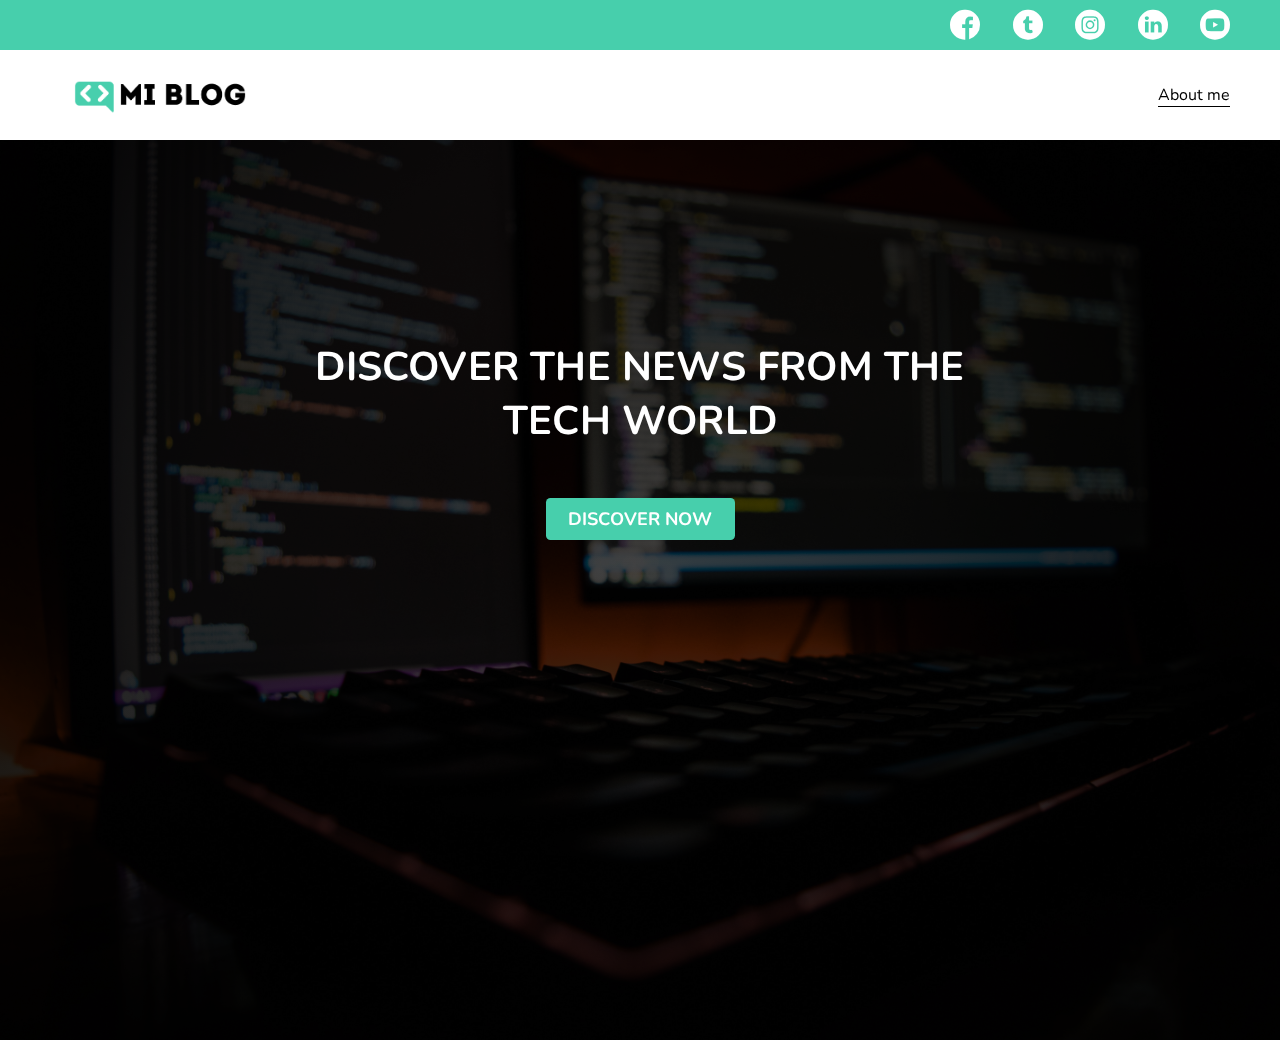
<file: index.html>
<!DOCTYPE html>
<html lang="en">
<head>
  <meta charset="UTF-8">
  <meta http-equiv="X-UA-Compatible" content="IE=edge">
  <meta name="viewport" content="width=device-width, initial-scale=1.0">

  <link rel="stylesheet" href="./css/main.css">
  <link rel="stylesheet" href="./css/media-queries.css">
  <link rel="stylesheet" href="./css/font/flaticon.css">
  <link rel="preconnect" href="https://fonts.gstatic.com">
  <link href="https://fonts.googleapis.com/css2?family=Nunito:wght@300;400;700&display=swap" rel="stylesheet">

  <title>My Blog</title>
</head>
<body class="home-body">
  <header>
    <section class="header-icons-container">
      <div class="icons">
        <a href="/"><span class="flaticon-001-facebook"></span></a>
        <a href="/"><span class="flaticon-002-twitter"></span></a>
        <a href="/"><span class="flaticon-011-instagram"></span></a>
        <a href="/"><span class="flaticon-010-linkedin"></span></a>
        <a href="/"><span class="flaticon-008-youtube"></span></a>
      </div>
    </section>
    <nav>
      <section class="nav-logo-container">
        <a href=""><img src="./assets/img/Logo-negro.png" alt="Bog logo"></a>
      </section>
      <section class="profile-link">
        <a href="perfil.html">About me</a>
      </section>
    </nav>
  </header>
  <main class="main-home">
    <div class="main-title-container">
      <h1>Discover the news from the Tech world</h1>
    </div>
    <a class="btn" href="/blogs.html">Discover Now</a>    
  </main>
</body>
</html>
</file>
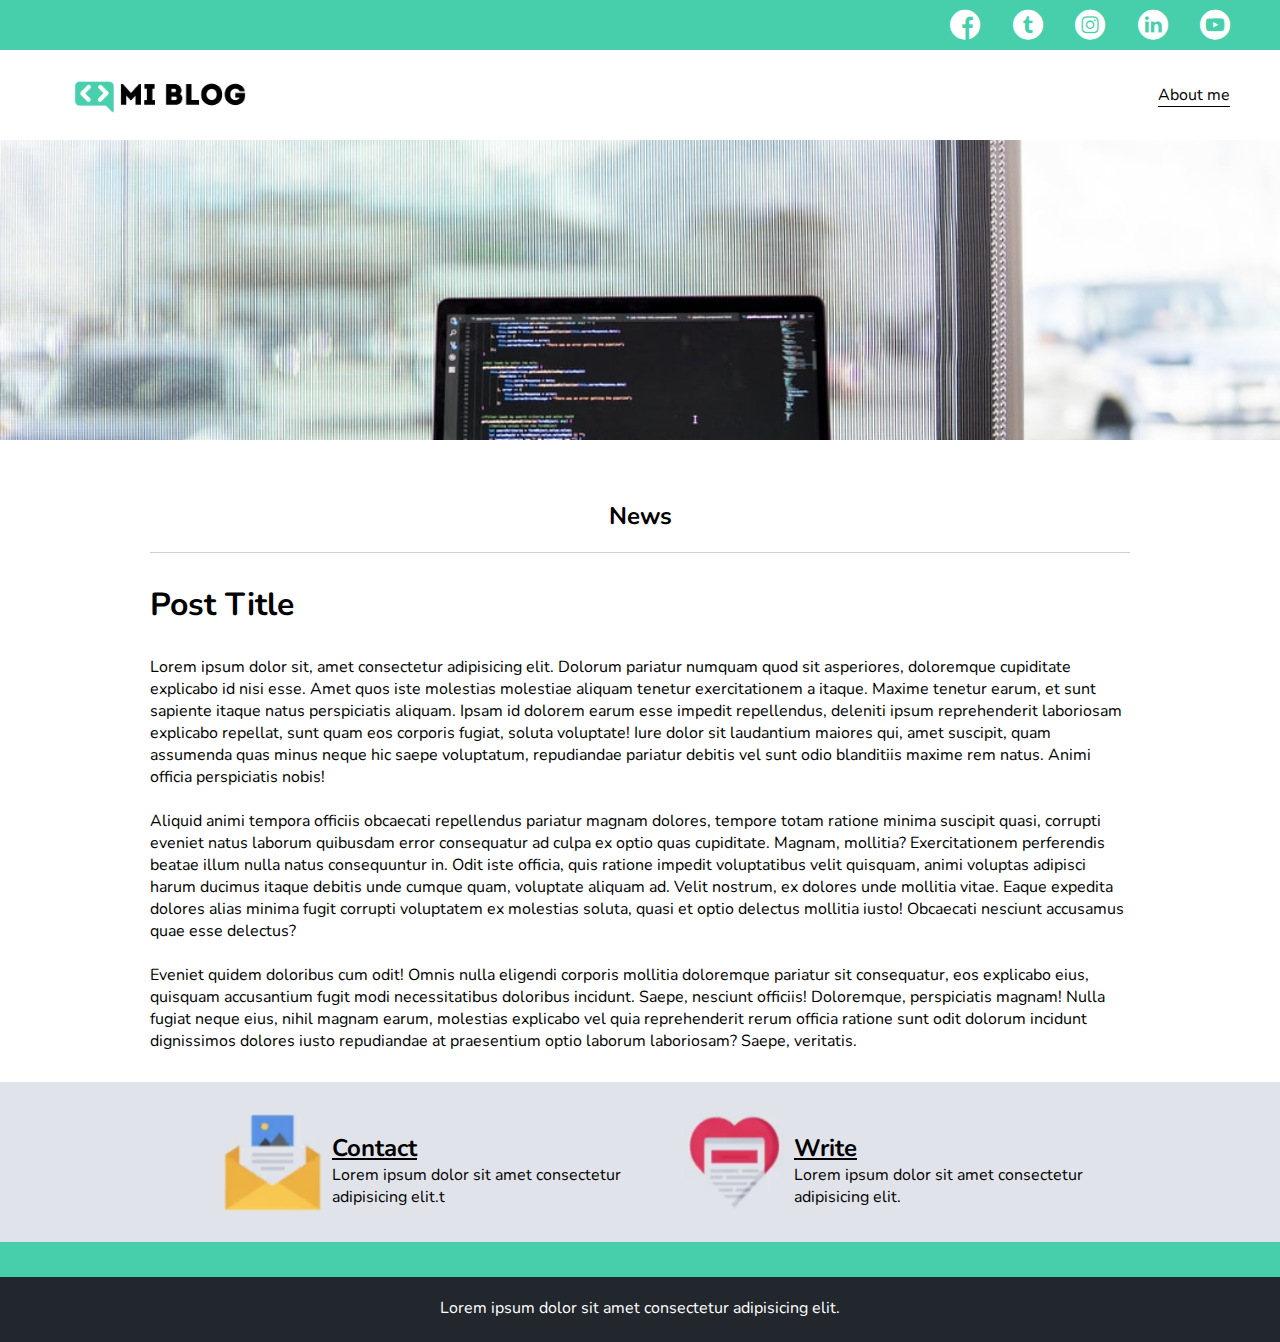
<file: blog.html>
<!DOCTYPE html>
<html lang="en">
<head>
  <meta charset="UTF-8">
  <meta http-equiv="X-UA-Compatible" content="IE=edge">
  <meta name="viewport" content="width=device-width, initial-scale=1.0">

  <link rel="stylesheet" href="./css/main.css">
  <link rel="stylesheet" href="./css/media-queries.css">
  
  <link rel="stylesheet" href="./css/font/flaticon.css">
  <link rel="preconnect" href="https://fonts.gstatic.com">
  <link href="https://fonts.googleapis.com/css2?family=Nunito:wght@300;400;700&display=swap" rel="stylesheet">

  <title>Blog</title>
</head>
<body>
  <header>
    <section class="header-icons-container">
      <div class="icons">
        <a href="/"><span class="flaticon-001-facebook"></span></a>
        <a href="/"><span class="flaticon-002-twitter"></span></a>
        <a href="/"><span class="flaticon-011-instagram"></span></a>
        <a href="/"><span class="flaticon-010-linkedin"></span></a>
        <a href="/"><span class="flaticon-008-youtube"></span></a>
      </div>
    </section>
    <nav>
      <section class="nav-logo-container">
        <a href=""><img src="./assets/img/Logo-negro.png" alt="Bog logo"></a>
      </section>
      <section class="profile-link">
        <a href="perfil.html">About me</a>
      </section>
    </nav>
  </header>
  <main>
    <section class="post-banner">
      <img src="./assets/img/banner.jpg" alt="Post Banner">
    </section>
    <section class="post-content grid-container">
      <h2>News</h2>
      <div>
        <h3>Post Title</h3>
        <p>Lorem ipsum dolor sit, amet consectetur adipisicing elit. Dolorum pariatur numquam quod sit asperiores, doloremque cupiditate explicabo id nisi esse. Amet quos iste molestias molestiae aliquam tenetur exercitationem a itaque.
        Maxime tenetur earum, et sunt sapiente itaque natus perspiciatis aliquam. Ipsam id dolorem earum esse impedit repellendus, deleniti ipsum reprehenderit laboriosam explicabo repellat, sunt quam eos corporis fugiat, soluta voluptate!
        Iure dolor sit laudantium maiores qui, amet suscipit, quam assumenda quas minus neque hic saepe voluptatum, repudiandae pariatur debitis vel sunt odio blanditiis maxime rem natus. Animi officia perspiciatis nobis!
        <br> <br>
        Aliquid animi tempora officiis obcaecati repellendus pariatur magnam dolores, tempore totam ratione minima suscipit quasi, corrupti eveniet natus laborum quibusdam error consequatur ad culpa ex optio quas cupiditate. Magnam, mollitia?
        Exercitationem perferendis beatae illum nulla natus consequuntur in. Odit iste officia, quis ratione impedit voluptatibus velit quisquam, animi voluptas adipisci harum ducimus itaque debitis unde cumque quam, voluptate aliquam ad.
        Velit nostrum, ex dolores unde mollitia vitae. Eaque expedita dolores alias minima fugit corrupti voluptatem ex molestias soluta, quasi et optio delectus mollitia iusto! Obcaecati nesciunt accusamus quae esse delectus?
        <br> <br>
        Eveniet quidem doloribus cum odit! Omnis nulla eligendi corporis mollitia doloremque pariatur sit consequatur, eos explicabo eius, quisquam accusantium fugit modi necessitatibus doloribus incidunt. Saepe, nesciunt officiis! Doloremque, perspiciatis magnam!
        Nulla fugiat neque eius, nihil magnam earum, molestias explicabo vel quia reprehenderit rerum officia ratione sunt odit dolorum incidunt dignissimos dolores iusto repudiandae at praesentium optio laborum laboriosam? Saepe, veritatis.</p>
      </div>
    </section>
    <section class="contact">
      <div class="contact-container">
        <div>
          <img src="./assets/icons/contact.png" alt="Contact">
          <div>
            <h2 class="contact-title">Contact</h2>
            <p>Lorem ipsum dolor sit amet consectetur adipisicing elit.t</p>
          </div>
        </div>
        <div>
          <img src="./assets/icons/write.png" alt="Write">
          <div>
            <h2 class="contact-title">Write</h2>
            <p>Lorem ipsum dolor sit amet consectetur adipisicing elit.</p>
          </div>
        </div>
      </div>      
    </section>
  </main>
  <footer>
    <p>Lorem ipsum dolor sit amet consectetur adipisicing elit.</p>
  </footer>
</body>
</html>
</file>
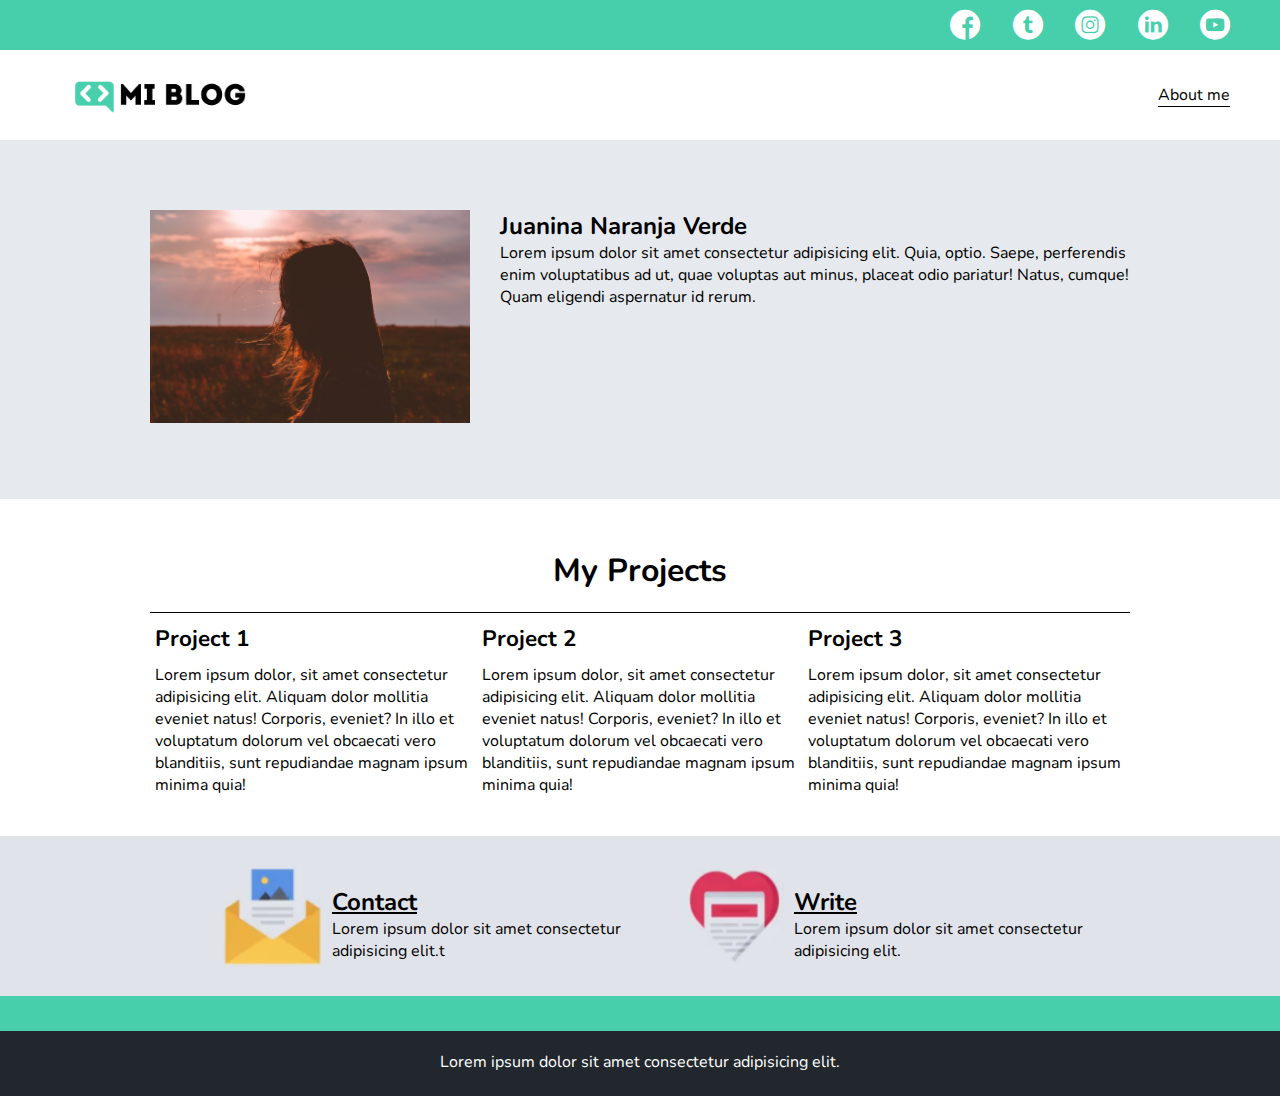
<file: perfil.html>
<!DOCTYPE html>
<html lang="en">
<head>
  <meta charset="UTF-8">
  <meta http-equiv="X-UA-Compatible" content="IE=edge">
  <meta name="viewport" content="width=device-width, initial-scale=1.0">

  <link rel="stylesheet" href="./css/main.css">
  <link rel="stylesheet" href="./css/media-queries.css">
  
  <link rel="stylesheet" href="./css/font/flaticon.css">
  <link rel="preconnect" href="https://fonts.gstatic.com">
  <link href="https://fonts.googleapis.com/css2?family=Nunito:wght@300;400;700&display=swap" rel="stylesheet">

  <title>Profile</title>
</head>
<body>
  <header>
    <section class="header-icons-container">
      <div class="icons">
        <a href="/"><span class="flaticon-001-facebook"></span></a>
        <a href="/"><span class="flaticon-002-twitter"></span></a>
        <a href="/"><span class="flaticon-011-instagram"></span></a>
        <a href="/"><span class="flaticon-010-linkedin"></span></a>
        <a href="/"><span class="flaticon-008-youtube"></span></a>
      </div>
    </section>
    <nav>
      <section class="nav-logo-container">
        <a href=""><img src="./assets/img/Logo-negro.png" alt="Bog logo"></a>
      </section>
      <section class="profile-link">
        <a href="perfil.html">About me</a>
      </section>
    </nav>
  </header>
  <main>
    <section class="profile-main-container">
      <div class="grid-container profile-container">
        <div>
          <img src="./assets/img/profile.jpg" alt="profile-photo">
        </div>
        <div>
          <h2>Juanina Naranja Verde</h2>
          <p>Lorem ipsum dolor sit amet consectetur adipisicing elit. Quia, optio. Saepe, perferendis enim voluptatibus ad ut, quae voluptas aut minus, placeat odio pariatur! Natus, cumque! Quam eligendi aspernatur id rerum.</p>
        </div>
      </div>
    </section>
    <section class="profile-main-projects">
      <div class="grid-container">
        <h3>My Projects</h3>
        <div class="projects-main-container">
          <article class="project-container">
            <h4>Project 1</h4>
            <p>Lorem ipsum dolor, sit amet consectetur adipisicing elit. Aliquam dolor mollitia eveniet natus! Corporis, eveniet? In illo et voluptatum dolorum vel obcaecati vero blanditiis, sunt repudiandae magnam ipsum minima quia!</p>
          </article>
          <article class="project-container">
            <h4>Project 2</h4>
            <p>Lorem ipsum dolor, sit amet consectetur adipisicing elit. Aliquam dolor mollitia eveniet natus! Corporis, eveniet? In illo et voluptatum dolorum vel obcaecati vero blanditiis, sunt repudiandae magnam ipsum minima quia!</p>
          </article>
          <article class="project-container">
            <h4>Project 3</h4>
            <p>Lorem ipsum dolor, sit amet consectetur adipisicing elit. Aliquam dolor mollitia eveniet natus! Corporis, eveniet? In illo et voluptatum dolorum vel obcaecati vero blanditiis, sunt repudiandae magnam ipsum minima quia!</p>
          </article>
        </div>
      </div>
    </section>



    <section class="contact">
      <div class="contact-container">
        <div>
          <img src="./assets/icons/contact.png" alt="Contact">
          <div>
            <h2 class="contact-title">Contact</h2>
            <p>Lorem ipsum dolor sit amet consectetur adipisicing elit.t</p>
          </div>
        </div>
        <div>
          <img src="./assets/icons/write.png" alt="Write">
          <div>
            <h2 class="contact-title">Write</h2>
            <p>Lorem ipsum dolor sit amet consectetur adipisicing elit.</p>
          </div>
        </div>
      </div>      
    </section>
  </main>
  <footer>
    <p>Lorem ipsum dolor sit amet consectetur adipisicing elit.</p>
  </footer>
</body>
</html>
</file>
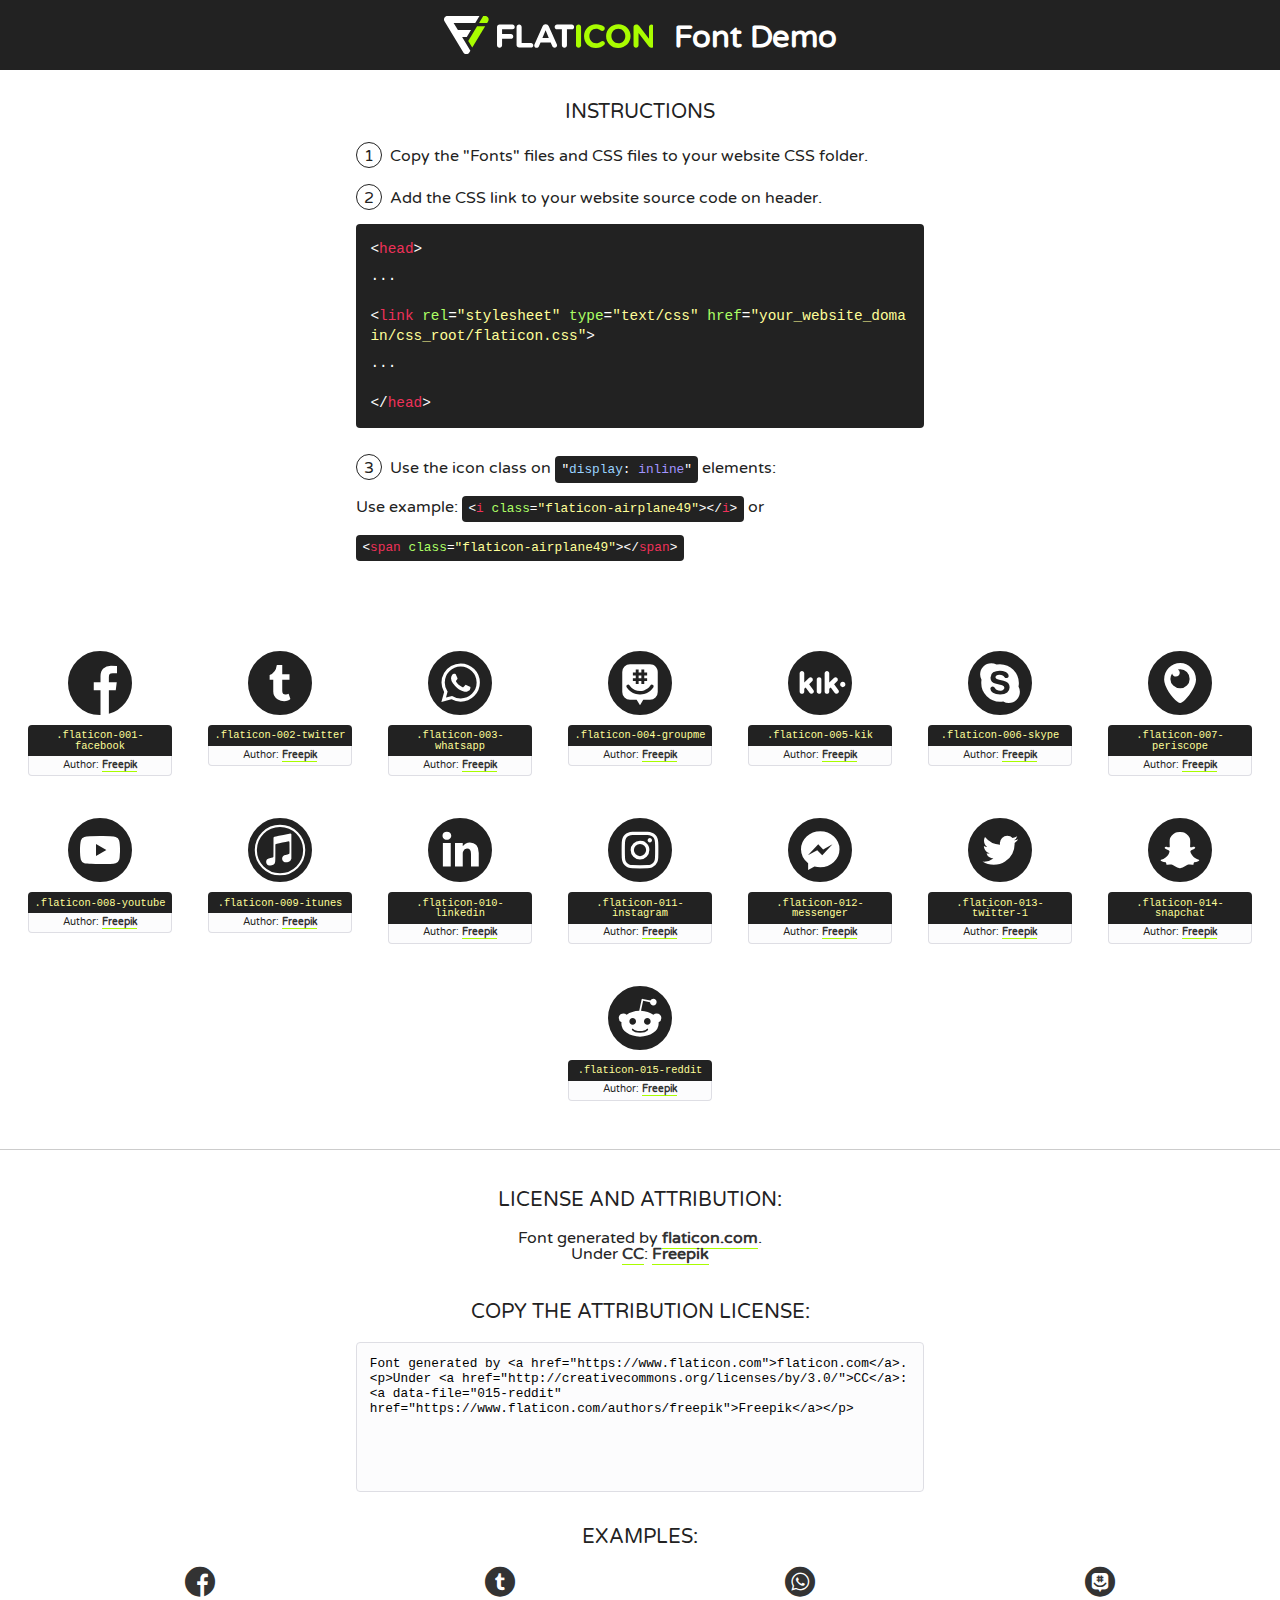
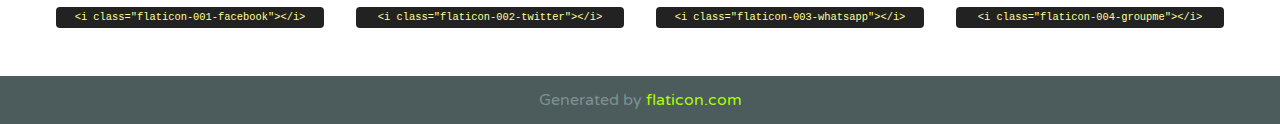
<file: css/font/flaticon.html>
<!DOCTYPE html>
<!--
  Flaticon icon font: Flaticon
  Creation date: 20/12/2018 09:27
-->
<html>
<!DOCTYPE html>
<html>

<head>
    <title>Flaticon WebFont</title>
    <link href="http://fonts.googleapis.com/css?family=Varela+Round" rel="stylesheet" type="text/css" />
    <link rel="stylesheet" type="text/css" href="flaticon.css">
    <meta charset="UTF-8">
    <style>
    html, body, div, span, applet, object, iframe,
    h1, h2, h3, h4, h5, h6, p, blockquote, pre,
    a, abbr, acronym, address, big, cite, code,
    del, dfn, em, img, ins, kbd, q, s, samp,
    small, strike, strong, sub, sup, tt, var,
    b, u, i, center,
    dl, dt, dd, ol, ul, li,
    fieldset, form, label, legend,
    table, caption, tbody, tfoot, thead, tr, th, td,
    article, aside, canvas, details, embed, 
    figure, figcaption, footer, header, hgroup, 
    menu, nav, output, ruby, section, summary,
    time, mark, audio, video {
        margin: 0;
        padding: 0;
        border: 0;
        font-size: 100%;
        font: inherit;
        vertical-align: baseline;
    }
    /* HTML5 display-role reset for older browsers */
    article, aside, details, figcaption, figure, 
    footer, header, hgroup, menu, nav, section {
        display: block;
    }
    body {
        line-height: 1;
    }
    ol, ul {
        list-style: none;
    }
    blockquote, q {
        quotes: none;
    }
    blockquote:before, blockquote:after,
    q:before, q:after {
        content: '';
        content: none;
    }
    table {
        border-collapse: collapse;
        border-spacing: 0;
    }
    body {
        font-family: 'Varela Round', Helvetica, Arial, sans-serif;
        font-size: 16px;
        color: #222;
    }
    a {
        color: #333;
        border-bottom: 1px solid #a9fd00;
        font-weight: bold;
        text-decoration: none;
    }
    * {
        -moz-box-sizing: border-box;
        -webkit-box-sizing: border-box;
        box-sizing: border-box;
        margin: 0;
        padding: 0;
    }
    [class^="flaticon-"]:before, [class*=" flaticon-"]:before, [class^="flaticon-"]:after, [class*=" flaticon-"]:after {
        font-family: Flaticon;
        font-size: 30px;
        font-style: normal;
        margin-left: 20px;
        color: #333;
    }
    .wrapper {
        max-width: 600px;
        margin: auto;
        padding: 0 1em;
    }
    .title {
        font-size: 1.25em;
        text-align: center;
        margin-bottom: 1em;
        text-transform: uppercase;
    }
    header {
        text-align: center;
        background-color: #222;
        color: #fff;
        padding: 1em;
    }
    header .logo {
        width: 210px;
        height: 38px;
        display: inline-block;
        vertical-align: middle;
        margin-right: 1em;
        border: none;
    }
    header strong {
        font-size: 1.95em;
        font-weight: bold;
        vertical-align: middle;
        margin-top: 5px;
        display: inline-block;
    }
    .demo {
        margin: 2em auto;
        line-height: 1.25em;
    }
    .demo ul li {
        margin-bottom: 1em;
    }
    .demo ul li .num {
        color: #222;
        border-radius: 20px;
        display: inline-block;
        width: 26px;
        padding: 3px;
        height: 26px;
        text-align: center;
        margin-right: 0.5em;
        border: 1px solid #222;
    }
    .demo ul li code {
        background-color: #222;
        border-radius: 4px;
        padding: 0.25em 0.5em;
        display: inline-block;
        color: #fff;
        font-family: Consolas,Monaco,Lucida Console,Liberation Mono,DejaVu Sans Mono,Bitstream Vera Sans Mono,Courier New, monospace;
        font-weight: lighter;
        margin-top: 1em;
        font-size: 0.8em;
        word-break: break-all;
    }
    .demo ul li code.big {
        padding: 1em;
        font-size: 0.9em;
    }
    .demo ul li code .red {
        color: #EF3159;
    }
    .demo ul li code .green {
        color: #ACFF65;
    }
    .demo ul li code .yellow {
        color: #FFFF99;
    }
    .demo ul li code .blue {
        color: #99D3FF;
    }
    .demo ul li code .purple {
        color: #A295FF;
    }
    .demo ul li code .dots {
        margin-top: 0.5em;
        display: block;
    }
    #glyphs {
        border-bottom: 1px solid #ccc;
        padding: 2em 0;
        text-align: center;
    }
    .glyph {
        display: inline-block;
        width: 9em;
        margin: 1em;
        text-align: center;
        vertical-align: top;
        background: #FFF;
    }
    .glyph .glyph-icon {
        padding: 10px;
        display: block;
        font-family:"Flaticon";
        font-size: 64px;
        line-height: 1;
    }
    .glyph .glyph-icon:before {
        font-size: 64px;
        color: #222;
        margin-left: 0;
    }
    .class-name {
        font-size: 0.65em;
        background-color: #222;
        color: #fff;
        border-radius: 4px 4px 0 0;
        padding: 0.5em;
        color: #FFFF99;
        font-family: Consolas,Monaco,Lucida Console,Liberation Mono,DejaVu Sans Mono,Bitstream Vera Sans Mono,Courier New, monospace;
    }
    .author-name {
        font-size: 0.6em;
        background-color: #fcfcfd;
        border: 1px solid #DEDEE4;
        border-top: 0;
        border-radius: 0 0 4px 4px;
        padding: 0.5em;
    }
    .class-name:last-child {
        font-size: 10px;
        color:#888;
    }
    .class-name:last-child a {
        font-size: 10px;
        color:#555;
    }
    .class-name:last-child a:hover {
        color:#a9fd00;
    }
    .glyph > input {
        display: block;
        width: 100px;
        margin: 5px auto;
        text-align: center;
        font-size: 12px;
        cursor: text;
    }
    .glyph > input.icon-input {
        font-family:"Flaticon";
        font-size: 16px;
        margin-bottom: 10px;
    }
    .attribution .title {
        margin-top: 2em;
    }
    .attribution textarea {
        background-color: #fcfcfd;
        padding: 1em;
        border: none;
        box-shadow: none;
        border: 1px solid #DEDEE4;
        border-radius: 4px;
        resize: none;
        width: 100%;
        height: 150px;
        font-size: 0.8em;
        font-family: Consolas,Monaco,Lucida Console,Liberation Mono,DejaVu Sans Mono,Bitstream Vera Sans Mono,Courier New, monospace;
        -webkit-appearance: none;
    }
    .iconsuse {
        margin: 2em auto;
        text-align: center;
        max-width: 1200px;
    }
    .iconsuse:after {
        content: '';
        display: table;
        clear: both;
    }
    .iconsuse .image {
        float: left;
        width: 25%;
        padding: 0 1em;
    }
    .iconsuse .image p {
        margin-bottom: 1em;
    }
    .iconsuse .image span {
        display: block;
        font-size: 0.65em;
        background-color: #222;
        color: #fff;
        border-radius: 4px;
        padding: 0.5em;
        color: #FFFF99;
        margin-top: 1em;
        font-family: Consolas,Monaco,Lucida Console,Liberation Mono,DejaVu Sans Mono,Bitstream Vera Sans Mono,Courier New, monospace;
    }
    #footer {
        text-align: center;
        background-color: #4C5B5C;
        color: #7c9192;
        padding: 1em;
    }
    #footer a {
        border: none;
        color: #a9fd00;
        font-weight: normal;
    }
    @media (max-width: 960px) {
        .iconsuse .image {
            width: 50%;
        }
    }
    @media (max-width: 560px) {
        .iconsuse .image {
            width: 100%;
        }
    }
    </style>
</head>

<body class="characters-off">

    <header>
        <a href="https://www.flaticon.com" target="_blank" class="logo">
            <svg version="1.1" xmlns="http://www.w3.org/2000/svg" xmlns:xlink="http://www.w3.org/1999/xlink" xmlns:a="http://ns.adobe.com/AdobeSVGViewerExtensions/3.0/" viewBox="0 0 560.875 102.036" enable-background="new 0 0 560.875 102.036" xml:space="preserve">
                <defs>
                </defs>
                <g>
                    <g class="letters">
                        <path fill="#ffffff" d="M141.596,29.675c0-3.777,2.985-6.767,6.764-6.767h34.438c3.426,0,6.15,2.728,6.15,6.15
                        c0,3.43-2.724,6.149-6.15,6.149h-27.674v13.091h23.719c3.429,0,6.151,2.724,6.151,6.15c0,3.43-2.723,6.149-6.151,6.149h-23.719
                        v17.574c0,3.773-2.986,6.761-6.764,6.761c-3.779,0-6.764-2.989-6.764-6.761V29.675z"></path>
                        <path fill="#ffffff" d="M193.844,29.149c0-3.781,2.985-6.767,6.764-6.767c3.776,0,6.763,2.985,6.763,6.767v42.957h25.039
                        c3.426,0,6.149,2.726,6.149,6.153c0,3.425-2.723,6.15-6.149,6.15h-31.802c-3.779,0-6.764-2.986-6.764-6.768V29.149z"></path>
                        <path fill="#ffffff" d="M241.891,75.71l21.438-48.407c1.492-3.341,4.215-5.357,7.906-5.357h0.792
                        c3.686,0,6.323,2.017,7.815,5.357l21.439,48.407c0.436,0.967,0.701,1.845,0.701,2.723c0,3.602-2.809,6.501-6.414,6.501
                        c-3.161,0-5.269-1.845-6.499-4.655l-4.132-9.661h-27.059l-4.301,10.102c-1.144,2.631-3.426,4.214-6.237,4.214
                        c-3.517,0-6.24-2.81-6.24-6.325C241.1,77.64,241.451,76.677,241.891,75.71z M279.932,58.666l-8.521-20.297l-8.526,20.297H279.932
                        z"></path>
                        <path fill="#ffffff" d="M314.864,35.387H301.86c-3.429,0-6.239-2.813-6.239-6.238c0-3.429,2.811-6.24,6.239-6.24h39.533
                        c3.426,0,6.237,2.811,6.237,6.24c0,3.425-2.811,6.238-6.237,6.238h-13.001v42.785c0,3.773-2.99,6.761-6.764,6.761
                        c-3.779,0-6.764-2.989-6.764-6.761V35.387z"></path>
                        <path fill="#A9FD00" d="M352.615,29.149c0-3.781,2.985-6.767,6.767-6.767c3.774,0,6.761,2.985,6.761,6.767v49.024
                        c0,3.773-2.987,6.761-6.761,6.761c-3.781,0-6.767-2.989-6.767-6.761V29.149z"></path>
                        <path fill="#A9FD00" d="M374.132,53.836v-0.179c0-17.481,13.178-31.801,32.065-31.801c9.22,0,15.459,2.458,20.557,6.238
                        c1.402,1.054,2.637,2.985,2.637,5.357c0,3.692-2.985,6.59-6.681,6.59c-1.845,0-3.071-0.702-4.044-1.319
                        c-3.776-2.813-7.729-4.393-12.562-4.393c-10.364,0-17.831,8.611-17.831,19.154v0.173c0,10.542,7.291,19.329,17.831,19.329
                        c5.715,0,9.492-1.756,13.359-4.834c1.049-0.874,2.458-1.491,4.039-1.491c3.429,0,6.325,2.813,6.325,6.236
                        c0,2.106-1.056,3.78-2.282,4.834c-5.539,4.834-12.036,7.733-21.878,7.733C387.572,85.464,374.132,71.493,374.132,53.836z"></path>
                        <path fill="#A9FD00" d="M433.009,53.836v-0.179c0-17.481,13.79-31.801,32.766-31.801c18.981,0,32.592,14.143,32.592,31.628v0.173
                        c0,17.483-13.785,31.807-32.769,31.807C446.625,85.464,433.009,71.32,433.009,53.836z M484.224,53.836v-0.179
                        c0-10.539-7.725-19.326-18.626-19.326c-10.893,0-18.449,8.611-18.449,19.154v0.173c0,10.542,7.73,19.329,18.626,19.329
                        C476.676,72.986,484.224,64.378,484.224,53.836z"></path>
                        <path fill="#A9FD00" d="M506.233,29.321c0-3.774,2.99-6.763,6.767-6.763h1.401c3.252,0,5.183,1.583,7.029,3.953l26.093,34.265
                        V29.059c0-3.692,2.99-6.677,6.681-6.677c3.683,0,6.671,2.985,6.671,6.677v48.934c0,3.78-2.987,6.765-6.764,6.765h-0.436
                        c-3.257,0-5.188-1.581-7.034-3.953l-27.056-35.492v32.944c0,3.687-2.985,6.676-6.678,6.676c-3.683,0-6.673-2.989-6.673-6.676
                        V29.321z"></path>
                    </g>
                    <g class="insignia">
                        <path fill="#ffffff" d="M48.372,56.137h12.517l11.156-18.537H37.186L25.688,18.539h57.825L94.668,0H9.271
                        C5.925,0,2.842,1.801,1.198,4.716c-1.644,2.907-1.593,6.482,0.134,9.343l50.38,83.501c1.678,2.781,4.689,4.476,7.938,4.476
                        c3.246,0,6.257-1.695,7.935-4.476l2.898-4.804L48.372,56.137z"></path>
                        <g class="i">
                            <path fill="#A9FD00" d="M93.575,18.539h0.031v0.004l21.652,0.004l2.705-4.488c1.727-2.861,1.778-6.436,0.133-9.343
                            C116.454,1.801,113.371,0,110.026,0h-5.294L93.575,18.539z"></path>
                            <polygon fill="#A9FD00" points="88.291,27.356 64.725,66.486 75.519,84.404 109.942,27.356"></polygon>
                        </g>
                    </g>
                </g>
            </svg>
        </a>
        <strong>Font Demo</strong>
    </header>


    <section class="demo wrapper">

        <p class="title">Instructions</p>

        <ul>
            <li>
                <span class="num">1</span>Copy the "Fonts" files and CSS files to your website CSS folder.
            </li>
            <li>
                <span class="num">2</span>Add the CSS link to your website source code on header.
                <code class="big">
                    &lt;<span class="red">head</span>&gt;
                    <br/><span class="dots">...</span>
                    <br/>&lt;<span class="red">link</span> <span class="green">rel</span>=<span class="yellow">"stylesheet"</span> <span class="green">type</span>=<span class="yellow">"text/css"</span> <span class="green">href</span>=<span class="yellow">"your_website_domain/css_root/flaticon.css"</span>&gt;
                    <br/><span class="dots">...</span>
                    <br/>&lt;/<span class="red">head</span>&gt;
                </code>
            </li>

            <li>
                <p>
                    <span class="num">3</span>Use the icon class on <code>"<span class="blue">display</span>:<span class="purple"> inline</span>"</code> elements:
                    <br />
                    Use example: <code>&lt;<span class="red">i</span> <span class="green">class</span>=<span class="yellow">&quot;flaticon-airplane49&quot;</span>&gt;&lt;/<span class="red">i</span>&gt;</code> or <code>&lt;<span class="red">span</span> <span class="green">class</span>=<span class="yellow">&quot;flaticon-airplane49&quot;</span>&gt;&lt;/<span class="red">span</span>&gt;</code>
            </li>
        </ul>

    </section>




   <section id="glyphs">          
    
      
        <div class="glyph"><div class="glyph-icon flaticon-001-facebook"></div>
            <div class="class-name">.flaticon-001-facebook</div>
            <div class="author-name">Author: <a data-file="001-facebook" href="https://www.flaticon.com/authors/freepik">Freepik</a> </div> 
        </div>        
        
        <div class="glyph"><div class="glyph-icon flaticon-002-twitter"></div>
            <div class="class-name">.flaticon-002-twitter</div>
            <div class="author-name">Author: <a data-file="002-twitter" href="https://www.flaticon.com/authors/freepik">Freepik</a> </div> 
        </div>        
        
        <div class="glyph"><div class="glyph-icon flaticon-003-whatsapp"></div>
            <div class="class-name">.flaticon-003-whatsapp</div>
            <div class="author-name">Author: <a data-file="003-whatsapp" href="https://www.flaticon.com/authors/freepik">Freepik</a> </div> 
        </div>        
        
        <div class="glyph"><div class="glyph-icon flaticon-004-groupme"></div>
            <div class="class-name">.flaticon-004-groupme</div>
            <div class="author-name">Author: <a data-file="004-groupme" href="https://www.flaticon.com/authors/freepik">Freepik</a> </div> 
        </div>        
        
        <div class="glyph"><div class="glyph-icon flaticon-005-kik"></div>
            <div class="class-name">.flaticon-005-kik</div>
            <div class="author-name">Author: <a data-file="005-kik" href="https://www.flaticon.com/authors/freepik">Freepik</a> </div> 
        </div>        
        
        <div class="glyph"><div class="glyph-icon flaticon-006-skype"></div>
            <div class="class-name">.flaticon-006-skype</div>
            <div class="author-name">Author: <a data-file="006-skype" href="https://www.flaticon.com/authors/freepik">Freepik</a> </div> 
        </div>        
        
        <div class="glyph"><div class="glyph-icon flaticon-007-periscope"></div>
            <div class="class-name">.flaticon-007-periscope</div>
            <div class="author-name">Author: <a data-file="007-periscope" href="https://www.flaticon.com/authors/freepik">Freepik</a> </div> 
        </div>        
        
        <div class="glyph"><div class="glyph-icon flaticon-008-youtube"></div>
            <div class="class-name">.flaticon-008-youtube</div>
            <div class="author-name">Author: <a data-file="008-youtube" href="https://www.flaticon.com/authors/freepik">Freepik</a> </div> 
        </div>        
        
        <div class="glyph"><div class="glyph-icon flaticon-009-itunes"></div>
            <div class="class-name">.flaticon-009-itunes</div>
            <div class="author-name">Author: <a data-file="009-itunes" href="https://www.flaticon.com/authors/freepik">Freepik</a> </div> 
        </div>        
        
        <div class="glyph"><div class="glyph-icon flaticon-010-linkedin"></div>
            <div class="class-name">.flaticon-010-linkedin</div>
            <div class="author-name">Author: <a data-file="010-linkedin" href="https://www.flaticon.com/authors/freepik">Freepik</a> </div> 
        </div>        
        
        <div class="glyph"><div class="glyph-icon flaticon-011-instagram"></div>
            <div class="class-name">.flaticon-011-instagram</div>
            <div class="author-name">Author: <a data-file="011-instagram" href="https://www.flaticon.com/authors/freepik">Freepik</a> </div> 
        </div>        
        
        <div class="glyph"><div class="glyph-icon flaticon-012-messenger"></div>
            <div class="class-name">.flaticon-012-messenger</div>
            <div class="author-name">Author: <a data-file="012-messenger" href="https://www.flaticon.com/authors/freepik">Freepik</a> </div> 
        </div>        
        
        <div class="glyph"><div class="glyph-icon flaticon-013-twitter-1"></div>
            <div class="class-name">.flaticon-013-twitter-1</div>
            <div class="author-name">Author: <a data-file="013-twitter-1" href="https://www.flaticon.com/authors/freepik">Freepik</a> </div> 
        </div>        
        
        <div class="glyph"><div class="glyph-icon flaticon-014-snapchat"></div>
            <div class="class-name">.flaticon-014-snapchat</div>
            <div class="author-name">Author: <a data-file="014-snapchat" href="https://www.flaticon.com/authors/freepik">Freepik</a> </div> 
        </div>        
        
        <div class="glyph"><div class="glyph-icon flaticon-015-reddit"></div>
            <div class="class-name">.flaticon-015-reddit</div>
            <div class="author-name">Author: <a data-file="015-reddit" href="https://www.flaticon.com/authors/freepik">Freepik</a> </div> 
        </div>        
        

    </section>



    <section class="attribution wrapper"   style="text-align:center;">

      <div class="title">License and attribution:</div><div class="attrDiv">Font generated by <a href="https://www.flaticon.com">flaticon.com</a>. <div><p>Under <a href="http://creativecommons.org/licenses/by/3.0/">CC</a>: <a data-file="015-reddit" href="https://www.flaticon.com/authors/freepik">Freepik</a></p>  </div>
      </div>
      <div class="title">Copy the Attribution License:</div>

    <textarea onclick="this.focus();this.select();">Font generated by &lt;a href=&quot;https://www.flaticon.com&quot;&gt;flaticon.com&lt;/a&gt;. <p>Under <a href="http://creativecommons.org/licenses/by/3.0/">CC</a>: <a data-file="015-reddit" href="https://www.flaticon.com/authors/freepik">Freepik</a></p>  
     </textarea>

    </section>

    <section class="iconsuse">

          <div class="title">Examples:</div>            
             
            <div class="image">
                <p>
                    <i class="glyph-icon flaticon-001-facebook"></i> 
                    <span>&lt;i class=&quot;flaticon-001-facebook&quot;&gt;&lt;/i&gt;</span>
                </p>
            </div>
            
            <div class="image">
                <p>
                    <i class="glyph-icon flaticon-002-twitter"></i> 
                    <span>&lt;i class=&quot;flaticon-002-twitter&quot;&gt;&lt;/i&gt;</span>
                </p>
            </div>
            
            <div class="image">
                <p>
                    <i class="glyph-icon flaticon-003-whatsapp"></i> 
                    <span>&lt;i class=&quot;flaticon-003-whatsapp&quot;&gt;&lt;/i&gt;</span>
                </p>
            </div>
            
            <div class="image">
                <p>
                    <i class="glyph-icon flaticon-004-groupme"></i> 
                    <span>&lt;i class=&quot;flaticon-004-groupme&quot;&gt;&lt;/i&gt;</span>
                </p>
            </div>
                       
        </div>
                            
    </section>

<div id="footer">
    <div>Generated by <a href="https://www.flaticon.com">flaticon.com</a>
    </div>
</div>



</body>
</html>
</file>
<file: css/main.css>
* {
  box-sizing: border-box;
  padding: 0;
  margin: 0;
}



html {
  font-family: 'Nunito', sans-serif;
}

body {
  top: 0;
  bottom: 0;
  left: 0;
  right: 0;
}

.home-body {
  position: fixed;
}

.grid-container {
  max-width: 980px;
  margin: auto;
}

a {
  text-decoration: none;
  display: inline;
  color: black;
}

a:hover {
  /* text-decoration: underline; */
}

header {
  width: 100%;
  height: 140px;
  display: grid;
  grid-template-rows: 1fr 1fr;;
}

header .header-icons-container {
  width: 100%;
  height: 50px;
  display: grid;
  background-color: #47CFAC;
}

header .header-icons-container .icons {
  width: 300px;
  height: auto;
  display: flex;
  justify-items: flex-end;
  align-items: center;
  justify-content: space-between;
  justify-self: end;
  margin-right: 50px;  
}

header .icons span {
  color: white;
}

nav {
  display: grid;
  grid-template-columns: 1fr 1fr;
  height: 90px;
}

nav .nav-logo-container {
  margin-left: 50px;
}

nav .nav-logo-container img {
  width: 220px;
  margin-top: 10px;
  justi
}

nav .profile-link {
  display: flex;
  align-items: center;
  justify-content: flex-end;
  margin-right: 50px;
}

nav .profile-link a {
  color: black;
  border-bottom: 1px solid black;
}

.main-home {
  height: 100%;
  text-align: center;
}

@supports (background-blend-mode: multiply) {
  .main-home {
    background-image: 
      url("../assets/img/fotis-fotopoulos-DuHKoV44prg-unsplash.jpg"),
      radial-gradient(#444, #111);
    background-position: center;
    background-repeat: no-repeat;
    background-size: cover;
    background-blend-mode: multiply;
  }
}

.main-title-container {
  width: 60%;
  margin: 0 auto;
  padding-top: 200px;
}

.main-title-container h1 {
  color: white;
  font-size: 2.5rem;
  letter-spacing: 0.2px;
  font-weight: 700;
  text-transform: uppercase;
} 

.btn {
  display: inline-block;
  padding: .5em 1.25em;
  margin-top: 50px;
  background-color: var(--green-color,  #47CFAC);
  color: var(--white-color, white);
  font-weight: 700;
  font-size: 1.125rem;
  border-radius: .25em;
  text-transform: uppercase;
  transition: transform 250ms ease-in-out, opacity 250ms linear;
}

.btn:hover,
.btn:focus {
  transform: scale(1.1);
  opacity: 0.9;
}

/* Blog Section */

.news-main-container {
  background-color: #e0e3ea;
  display: flex;
}

.news-main-container--title {
  width: 100%;
}

.blogs-main {
  display: grid;
}

.blogs-news-container {
  background-color: #e6e9ed;
  padding: 10px 50px 40px;
}

.blogs-main-news {
  display: grid;
  grid-template-columns: 2fr 1fr;
  grid-template-rows: 2fr;
}

.blogs-news-img-container {
  grid-column: 1;
  padding-right: 20%;
}

.blogs-news-img-container img {
  width: 100%;
  height: 300px;
  object-fit: cover;
}

.blogs-news-info-container {
  grid-column: 2;
  margin-top: 40px;
}

.blogs-news-info-container p {
  margin-bottom: 35px;
}

.blogs-news-info-container--paragraph {
  height: 200px;
  text-overflow: ellipsis;
  overflow: hidden;
}

.btn-read-more {
  margin-top: 5px;
}

.blogs-posts-container {
  padding: 0 50px 40px;
}

.blogs-posts-container h3 {
  border-bottom: 1px solid #cdd2da;
  padding-bottom: 20px;
  padding-top: 30px;
  text-align: center;
}

.blogs-posts-container .post-container {
  display: inline-block;
  padding-left: 10px;
  padding-right: 10px;
  max-width: 30%;
  margin-bottom: 50px;
  margin: 10px 10px;
}

.blogs-posts-container .post-container p {
  margin-bottom: 30px;
}

.post-container img {
  width:100%;
  height: 200px;
  object-fit: cover;
}

footer {
  width: 100%;
  height: 100px;
  background-color: #22272d;
  border-top: 35px solid #47CFAC;
}

footer p {
  color: white;
  text-align: center;
  text-align: center;
  padding-top: 20px
}

/* Blog Detail */

.post-banner {
  width: 100%;
  height: 300px;
}

.post-banner img {
  width: 100%;
  height: 300px;
  object-fit: cover;
}

.post-content {
  margin-top: 30px;
}

.post-content h2 {
  border-bottom: 1px solid #cdd2da;
  padding-bottom: 20px;
  padding-top: 30px;
  text-align: center;
}

.post-content div {
  margin-top: 30px;
  margin-bottom: 30px;
}

.post-content div h3 {
  font-size: 2rem;
  margin-bottom: 30px;
}

.contact {
  background-color: #e0e3ea;
}

.contact-container {
  display: grid;
  grid-template-columns: 1fr 1fr;
  padding: 30px 50px;
  width: 80%;
  margin: 0 auto;
}

.contact-container > div {
  display: grid;
  grid-template-columns: 1fr 2fr;
}

.contact-container img {
  justify-self: flex-end;
  margin-right: 10px;
  width: 100px;
  height: 100px;
}

.contact-container h2 {
  padding-top: 20px;
}

.contact-title { 
  color: black;
  text-decoration: underline;
}

.profile-main-container {
  padding: 70px 40px;
  background-color: #e6e9ed;
  margin-bottom: 50px;
}

.profile-main-container img {
  width: 320px;
  margin-right: 30px;
}

.profile-main-container .profile-container {
  display: flex;
}

.profile-main-projects {
  padding: 0 50px 40px;
}

.profile-main-projects h3 {
  border-bottom: 1px solid black;
  font-size: 2rem;
  padding-bottom: 20px;
  text-align: center;
}

.projects-main-container {
  display: grid;
  grid-template-columns: 1fr 1fr 1fr;
}

.project-container {
  padding: 0 5px;
}

.project-container h4 {
  padding: 10px 0;
  font-size: 1.4rem;
}
</file>
<file: css/media-queries.css>
@media (max-width: 900px) {
  .blogs-main-news {
    grid-template-columns: 1fr;
    grid-template-rows: 3fr;
  }
 
  .blogs-news-img-container {
    grid-row: 2
  }
  .blogs-news-info-container {
    grid-column: 1;
    grid-row: 3;
  }

  .blogs-posts-container .post-container {
    max-width: 45%;
  }

  .projects-main-container {
    grid-template-columns: 1fr 1fr;
    grid-template-rows: 2fr;
  }

  .profile-main-container .profile-container{
    display: block;
  }
}

@media (max-width: 600px) {
  .blogs-posts-container .post-container {
    max-width: 95%;
  }
}
</file>
<file: css/font/flaticon.css>
/*
  	Flaticon icon font: Flaticon
  	Creation date: 20/12/2018 09:27
  	*/

@font-face {
  font-family: "Flaticon";
  src: url("./Flaticon.eot");
  src: url("./Flaticon.eot?#iefix") format("embedded-opentype"),
       url("./Flaticon.woff") format("woff"),
       url("./Flaticon.ttf") format("truetype"),
       url("./Flaticon.svg#Flaticon") format("svg");
  font-weight: normal;
  font-style: normal;
}

@media screen and (-webkit-min-device-pixel-ratio:0) {
  @font-face {
    font-family: "Flaticon";
    src: url("./Flaticon.svg#Flaticon") format("svg");
  }
}

[class^="flaticon-"]:before, [class*=" flaticon-"]:before,
[class^="flaticon-"]:after, [class*=" flaticon-"]:after {   
  font-family: Flaticon;
        font-size: 30px;
font-style: normal;
margin-left: 20px;
}

.flaticon-001-facebook:before { content: "\f100"; }
.flaticon-002-twitter:before { content: "\f101"; }
.flaticon-003-whatsapp:before { content: "\f102"; }
.flaticon-004-groupme:before { content: "\f103"; }
.flaticon-005-kik:before { content: "\f104"; }
.flaticon-006-skype:before { content: "\f105"; }
.flaticon-007-periscope:before { content: "\f106"; }
.flaticon-008-youtube:before { content: "\f107"; }
.flaticon-009-itunes:before { content: "\f108"; }
.flaticon-010-linkedin:before { content: "\f109"; }
.flaticon-011-instagram:before { content: "\f10a"; }
.flaticon-012-messenger:before { content: "\f10b"; }
.flaticon-013-twitter-1:before { content: "\f10c"; }
.flaticon-014-snapchat:before { content: "\f10d"; }
.flaticon-015-reddit:before { content: "\f10e"; }
</file>
